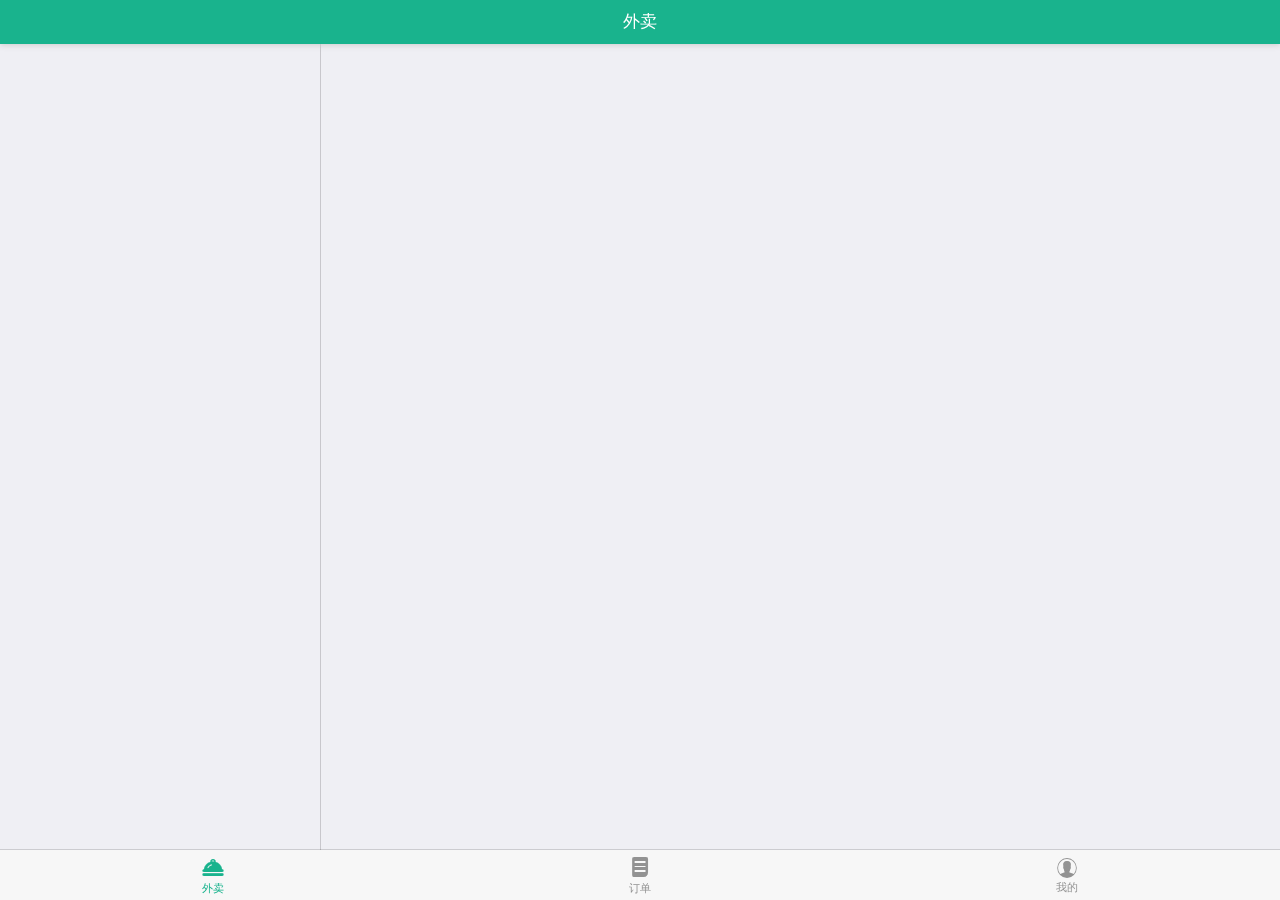
<file: index.html>
<!DOCTYPE html>
<html>

	<head>
		<meta charset="utf-8">
		<title>Hello MUI</title>
		<meta name="viewport" content="width=device-width, initial-scale=1,maximum-scale=1,user-scalable=no">
		<meta name="apple-mobile-web-app-capable" content="yes">
		<meta name="apple-mobile-web-app-status-bar-style" content="black">
		<!--标准mui.css-->
		<link rel="stylesheet" href="css/mui.min.css">
		<!--App自定义的css-->
		<link rel="stylesheet" type="text/css" href="css/app.css" />
		<link rel="stylesheet" type="text/css" href="css/myicongs.css" />
		<link rel="stylesheet" type="text/css" href="css/temp.css"/>
		<style>
		.title {
				margin: 20px 15px 10px;
				color: #6d6d72;
				font-size: 15px;
			}
			.oa-contact-cell.mui-table .mui-table-cell {
				padding: 11px 0;
				vertical-align: middle;
			}
			
			.oa-contact-cell {
				position: relative;
				margin: -11px 0;
			}
			
			.oa-contact-avatar {
				width: 75px;
			}
			
			.oa-contact-avatar img {
				border-radius: 50%;
			}
			
			.oa-contact-content {
				width: 100%;
			}
			
			.oa-contact-name {
				margin-right: 20px;
			}
			
			.oa-contact-name,
			oa-contact-position {
				float: left;
			}
			
			.mui-row.mui-fullscreen>[class*="mui-col-"] {
				height: 100%;
			}
			.mui-col-xs-3,
			.mui-control-content {
				overflow-y: auto;
				height: 100%;
		}
		.mui-segmented-control .mui-control-item {
			line-height: 50px;
			width: 100%;
		}
		.mui-segmented-control.mui-segmented-control-inverted .mui-control-item.mui-active {
			background-color: #fff;
		}
		.indexContent{
			position: fixed;
			width: 100%;
			top: 44px;
			
		}
		.mui-bar-tab .mui-tab-item.mui-active{
			color: #19B38D;
		}
		.mui-segmented-control.mui-segmented-control-inverted .mui-control-item.mui-active{
			color: #19B38D;
		}
		#tuichuskip{
			display: none;
		}
	
		</style>
	</head>

	<body>

		<nav class="mui-bar mui-bar-tab">
			<a class="mui-tab-item mui-active" href="#tabbar">
				<span class="mui-icon iconfont icon-waimai"></span>
				<span class="mui-tab-label">外卖</span>
			</a>
			<a class="mui-tab-item" href="#tabbar-with-chat">
				<span class="mui-icon iconfont icon-dingdan "></span>
				<span class="mui-tab-label">订单</span>
			</a>
			<a class="mui-tab-item" href="#tabbar-with-map">
				<span class="mui-icon mui-icon-contact"></span>
				<span class="mui-tab-label">我的</span>
			</a>
		</nav>
		

			<div id="tabbar" class="mui-control-content mui-active">
				<header class="mui-bar mui-bar-nav">
					<h1 class="mui-title">外卖</h1>
				</header>
				<div class="indexContent mui-row mui-fullscreen">
					<div class="mui-col-xs-3">
						<div id="segmentedControls" class="mui-segmented-control mui-segmented-control-inverted mui-segmented-control-vertical">
						</div>
					</div>
					<div id="segmentedControlContents" class="mui-col-xs-9" style="border-left: 1px solid #c8c7cc;">
						<div id="item1" class="mui-control-content mui-active">
						</div>
						<div id="item2" class="mui-control-content">
						</div>
						<div id="item3" class="mui-control-content">
						</div>
					</div>
				</div>
			</div>
			<div id="tabbar-with-chat" class="mui-control-content">
					<header class="mui-bar mui-bar-nav">
					<h1 class="mui-title">我的购物车</h1>
				</header>

			</div>
			<div id="tabbar-with-map" class="mui-control-content">
				<header class="mui-bar mui-bar-nav">
					<h1 class="mui-title">我的</h1>
				</header>
				<div class="indexContent">
				<ul class="mui-table-view">
					<li class="mui-table-view-cell">
						<a class="mui-navigate-right">
							收获地址
						</a>
					</li>
					<li class="mui-table-view-cell">
						<a class="mui-navigate-right">
							我的订单
						</a>
					</li>
					<li class="mui-table-view-cell">
						<a class="mui-navigate-right">
							我的购物车
						</a>
					</li>
				</ul>
				<ul class="mui-table-view" style="margin-top: 25px;">
					<li class="mui-table-view-cell">
						<a style="text-align: center;color: #19B38D;" id="loginskip">
							立即登录
						</a>
						<a style="text-align: center;color: red;" id="tuichuskip">
							退出登录
						</a>
					</li>
				</ul>
				</div>
			</div>
	
	</body>
	<script src="js/mui.min.js"></script>
	<script src="js/mysql.js" type="text/javascript" charset="utf-8"></script>
	<script src="js/temp.js" type="text/javascript" charset="utf-8"></script>
	<script>
		mui.init({
			swipeBack: true //启用右滑关闭功能
		});
		var controls = document.getElementById("segmentedControls");
		var contents = document.getElementById("segmentedControlContents");
		var sql1 = "create table if not exists user (name varchar(50), password varchar(50),tel varchar(50),address varchar(50), imgurl varchar(50))";
		var sql2 = "create table if not exists menue (C_name varchar(50), c_price int,tel number null,c_num int, imgurl varchar(50))";
		var sql3 = "create table if not exists userManager (u_id int, u_c_name varchar(50),u_address varchar(50), mark varchar(50))";
		var db = openDatabase("myorder", "1.0", "订餐", 1024 * 1024, function() {});
 		db.transaction(function(tx){
//            参数:1.sql语句
            tx.executeSql("create table if not exists t_user2(u_name varchar(50),u_pwd varchar(50))")
       })
 		db.transaction(function(tx){
//            参数:1.sql语句
            tx.executeSql("create table if not exists t_infor(u_id int,u_address varchar(50))")
       })
// 		购物车
 		db.transaction(function(tx){
//            参数:1.sql语句
            tx.executeSql("create table if not exists t_gwche(u_id int,c_id int)")
       })
// 		订单
 		db.transaction(function(tx){
//            参数:1.sql语句
            tx.executeSql("create table if not exists t_dingdan(u_id int,c_id int)")
       })
// 		菜品
 		db.transaction(function(tx){
//            参数:1.sql语句
            tx.executeSql("create table if not exists t_caipin(c_nb int,c_name varchar(50),c_imgurl varchar(50),c_price int)")
       })

			
		var html = [];
		var menu=[
		{
			name:"中式套餐类",
			menulist:[{name:"炒饭"},{name:"冒饭"},{name:"盖浇饭"},{name:"烩饭"},{name:"西式套餐"}]
		},
		{
			name:"面条",
			menulist:[{name:"杂酱面"},{name:"煎蛋面"},{name:"馋面"},{name:"牛肉面"},{name:"炒面"}]
			},
		{
			name:"面点",
			menulist:[{name:"包子"},{name:"馋包"},{name:"蒸饺"},{name:"烧麦"},{name:"煎饼"}]
			},
		{
			name:"饮料小吃",
			menulist:[{name:"南瓜饼"},{name:"炸牛奶"},{name:"珍珠奶茶"},{name:"果汁"},{name:"蝴蝶虾"}]
			}
		];
		var menu0list=[{name:"炒饭"},{name:"冒饭"},{name:"盖浇饭"},{name:"烩饭"},{name:"西式套餐"}];
		var menu1list=[{name:"杂酱面"},{name:"煎蛋面"},{name:"馋面"},{name:"牛肉面"},{name:"炒面"}];
		var menu2list=[{name:"包子"},{name:"馋包"},{name:"蒸饺"},{name:"烧麦"},{name:"煎饼"}];
		var menu3list=[{name:"南瓜饼"},{name:"炸牛奶"},{name:"珍珠奶茶"},{name:"果汁"},{name:"蝴蝶虾"}];
		var i = 0,
			j = 1,
			n = 21; //每个选项卡列表数量+1
		for(; i < menu.length; i++) {
			html.push('<a class="mui-control-item" href="#content' + i + '">' + menu[i].name + '</a>');
		}
		controls.innerHTML = html.join('');
		html = [];
		for(i = 0; i < menu.length; i++) {
			html.push('<div id="content' + i + '" class="mui-control-content"><ul class="mui-table-view">');
			for(j = 0; j <menu[i].menulist.length; j++) {
				html.push('<li class="mui-table-view-cell"><a class="mui-navigate-right">'+menu[i].menulist[j].name+'</a></li>');
			}
			html.push('</ul></div>');
		}
		contents.innerHTML = html.join('');
		//默认选中第一个
		controls.querySelector('.mui-control-item').classList.add('mui-active');
		contents.querySelector('.mui-control-content').classList.add('mui-active');
		function insert(cNb,cName,imgurl,cPrice){
			db.transaction(function(tx) {
					tx.executeSql(
						"insert into t_caipin (c_nb,c_name,c_imgurl,c_price) values(?,?,?,?)",[cNb,cName,imgurl,cPrice],
						function(){ 
						},
						function(tx, error) {
						});
				});	
		}
//		db.transaction(function(tx) {
//					tx.executeSql(
//						"Delete from t_caipin where 1=1",[],
//						function(){ 
//						},
//						function(tx, error) {
//						});
//				});
//		添加数据
//		insert(1,"猪肉饭","images/food1/timg1.jpg",16);
//		insert(1,"排骨饭","images/food1/timg2.jpg",15);
//		insert(1,"汤饭","images/food1/timg3.jpg",15);
//		insert(1,"丸子饭","images/food1/timg4.jpg",15);
//		insert(2,"拌面","images/food2/timg1.jpg",16);
//		insert(2,"清汤面","images/food2/timg2.jpg",15);
//		insert(2,"海鲜面","images/food2/timg3.jpg",15);
//		insert(2,"杂粮面","images/food2/timg4.jpg",15);
//		insert(3,"包子1","images/food3/timg1.jpg",16);
//		insert(3,"包子2","images/food3/timg2.jpg",15);
//		insert(3,"包子3","images/food3/timg3.jpg",15);
//		insert(3,"包子4","images/food3/timg4.jpg",15);
//		insert(3,"包子5","images/food3/timg5.jpg",15);
//		insert(4,"饮料1","images/food4/timg1.jpg",16);
//		insert(4,"饮料2","images/food4/timg2.jpg",15);
//		insert(4,"饮料3","images/food4/timg3.jpg",15);
//		insert(4,"饮料4","images/food4/timg4.jpg",15);
		
	</script>

</html>
</file>
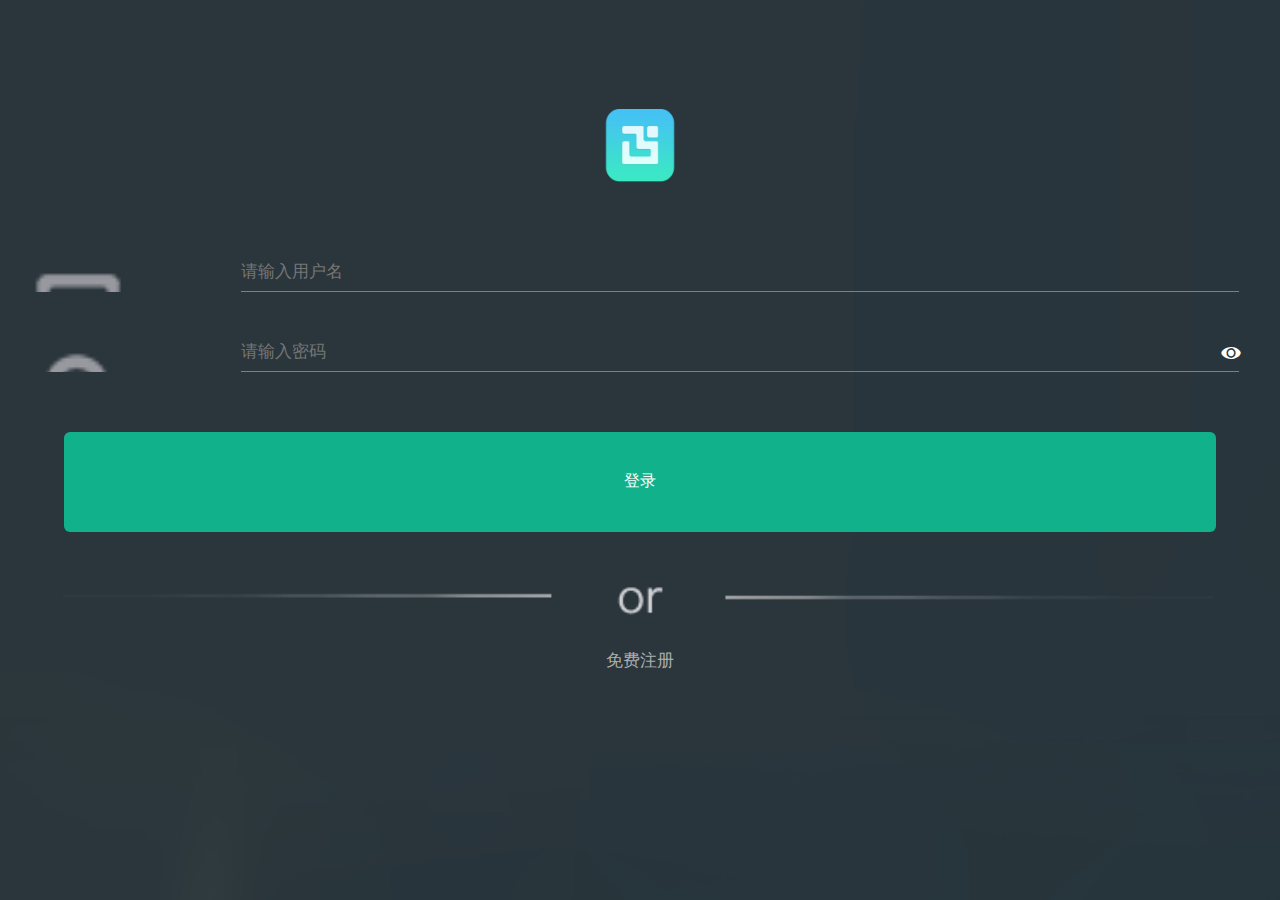
<file: login.html>
<!doctype html>
<html>
	<head>
		<meta charset="UTF-8">
		<title></title>
		<meta name="viewport" content="width=device-width,initial-scale=1,minimum-scale=1,maximum-scale=1,user-scalable=no" />
		<link href="css/mui.min.css" rel="stylesheet" />
		<link rel="stylesheet" href="css/login.css" />
		<style type="text/css">
			#sign_in .icon-guanbi1{
				color: #fff;
				font-size: 30px;
				position: absolute;
				top: 20px;
				left: 20px;
			}
			#sign_in .signForm-content .mui-icon.mui-active{
				color: pink;
			}
		</style>
	</head>

<body>
	<!--登录-->
	<div id="sign_in">
		<span class="mui-icon iconfont icon-guanbi1 skip" data-page="index.html"></span>
		<div class="sign_logo">
		<img src="images/loginlogo.png" alt="" />
		</div>
		<div class="signForm-content">
			<form class="mui-input-group">
		   		<div class="mui-input-row">
		        <label><img class="loginIcon" src="images/loginIcon_03.png" alt="" /></label>
			    <input type="text" class="mui-input-clear" id="username" placeholder="请输入用户名">
			    </div>
			    <div class="mui-input-row">
			        <label><img class="loginIcon" src="images/loginIcon_06.png" alt="" /></label>
			        <input type="password" class="mui-input-password" id="password" placeholder="请输入密码">
			    </div>
			</form>
			 <button type="button" class="mui-btn  mui-btn-block mybtn" id="loginBtn">登录</button>
			 <div>
			 	<div class="sign_or"><img src="images/or.png" alt="" /></div>
			    <div class="signByWeixin skip" data-page="reg.html">免费注册</div>
			 </div>
		</div>
	</div>
	<script src="js/mui.min.js"></script>
	<script src="js/temp.js" type="text/javascript" charset="utf-8"></script>
	<script src="js/mysql.js" type="text/javascript" charset="utf-8"></script>
	<script type="text/javascript">
			mui.init();
			var db = openDatabase("myorder", "1.0", "订餐", 1024 * 1024, function() {});	
			mui('body').on('tap','#loginBtn',function(){
				var username=document.getElementById('username').value;
				var password=document.getElementById('password').value;
				db.transaction(function(tx){
                tx.executeSql("select * from t_user2",[],function(trans,rs){
                   for(var i=0;i<rs.rows.length;i++){
                   	var name=rs.rows.item(i).u_name;
                   	var pwd=rs.rows.item(i).u_pwd;
                   	if(name==username && pwd==password){
                   		localStorage.setItem('name',username);
                   		localStorage.setItem('id',rs.rows.item(i).rowid);
                   		 mui.openWindow({
						    url:"index.html",
						    id: "index.html"
						})
                   		alert("登录成功！");
                   	}else{
                   		alert("用戶名或密碼錯誤！")
                   	}
                   }
                });
            })
				
			})
		</script>
</body>

</html>
</file>
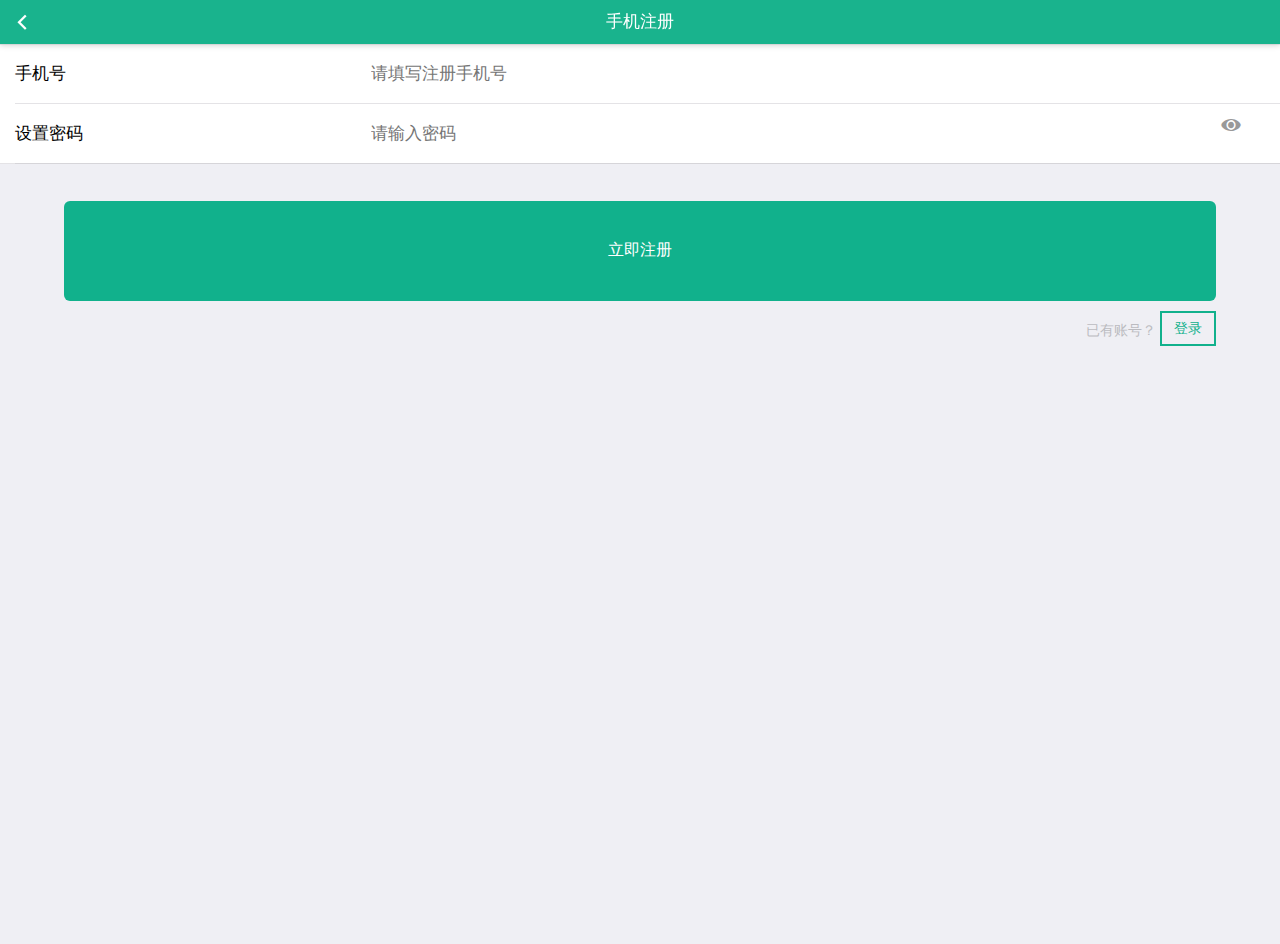
<file: reg.html>
<!doctype html>
<html>

	<head>
		<meta charset="UTF-8">
		<title></title>
		<meta name="viewport" content="width=device-width,initial-scale=1,minimum-scale=1,maximum-scale=1,user-scalable=no" />
		<link href="css/mui.min.css" rel="stylesheet" />
		<link rel="stylesheet" href="css/login.css" />
		<link rel="stylesheet" type="text/css" href="css/temp.css" />
		<style type="text/css">
			#sign_in .icon-guanbi1 {
				color: #fff;
				font-size: 30px;
				position: absolute;
				top: 20px;
				left: 20px;
			}
			
			#sign_up {
				display: block;
			}
		</style>
	</head>

	<body>

		<!--注册-->
		<div id="sign_up">
			<header class="mui-bar mui-bar-nav">
				<a class="mui-action-back mui-icon mui-icon-left-nav mui-pull-left"></a>
				<h1 class="mui-title">手机注册</h1>
			</header>
			<div class="mui-content" style="margin-top: 44px;">
				<form class="mui-input-group">
					<div class="mui-input-row">
						<label>手机号</label>
						<input id="poneNumber" type="tel" placeholder="请填写注册手机号">
					</div>
					<div class="mui-input-row">
						<label>设置密码</label>
						<input type="password" id="pwd" class="mui-input-password" placeholder="请输入密码">
					</div>
				</form>
				<button type="button" class="mui-btn  mui-btn-block mybtn skipSelfPage" data-id="sign_up_two" data-self="sign_up">立即注册</button>
				<div class="sign_out_in">
					<span>已有账号？</span>
					<button type="button" class="mui-btn mui-btn-success mui-btn-outlined skip" data-page="login.html" data-self="sign_up">登录</button>
				</div>
			</div>
		</div>
		<script src="js/mui.min.js"></script>
		<script src="js/temp.js" type="text/javascript" charset="utf-8"></script>
		<script src="js/mysql.js" type="text/javascript" charset="utf-8"></script>
		<script type="text/javascript">
			mui.init();
			var db = openDatabase("myorder", "1.0", "订餐", 1024 * 1024, function() {});
			mui('body').on('tap', '.skipSelfPage', function() {
				var showPage = document.getElementById(this.getAttribute("data-id"));
				var selfPage = document.getElementById(this.getAttribute("data-self"));
				var poneNumber = document.getElementById('poneNumber');
				var pwd = document.getElementById("pwd");
				var n = poneNumber.value.match(/0?(13|14|15|18)[0-9]{9}/);
				var p = pwd.value.match(/^[A-Za-z0-9_-]+$/);
				var zuc=false;
				if(n && p) {
					var username = poneNumber.value;
					var pwd = pwd.value;
					db.transaction(function(tx) {
						tx.executeSql("select * from t_user2", [], function(trans, rs) {
							var data = rs.rows;
							for(var i = 0; i < data.length; i++) {
								var pone = rs.rows.item(i).u_name;
								if(pone == username) {
									alert('该电话已注册！')
									 zuc=true;
								}
							}
							if(zuc){
							db.transaction(function(tx) {
								tx.executeSql("insert into t_user2(u_name,u_pwd) values(?,?)", [username, pwd], function(trans, rs) {
									alert("注册成功!");
									mui.openWindow({
										url: "login.html",
										id: "login.html"
									})
								}, function(trans, err) {
									console.log("错误对象" + err);
								});
							})
							}

						})
					})

				}
				if(!n) {
					alert('请输入正确的手机号');
				} else if(!p) {
					alert('密码不能为空！');
				}

			})
			mui('body').on('tap', '.callBack', function() {
				var showPage = document.getElementById(this.getAttribute("data-back"));
				var selfPage = document.getElementById(this.getAttribute("data-self"));
				selfPage.style.display = "none";
				showPage.style.display = "block";
			})
		</script>
	</body>

</html>
</file>
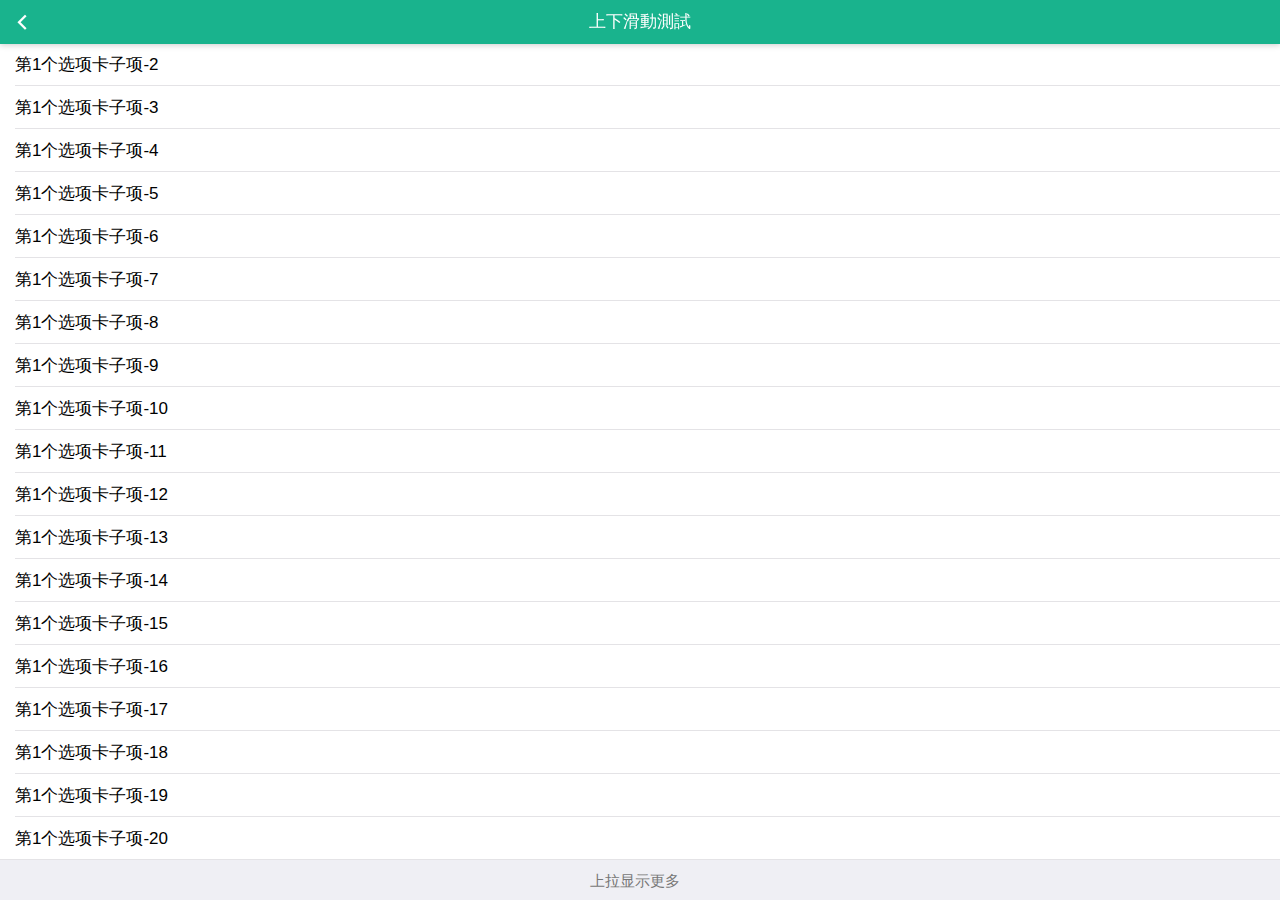
<file: swiptest.html>
<!doctype html>
<html>

	<head>
		<meta charset="UTF-8">
		<title></title>
		<meta name="viewport" content="width=device-width,initial-scale=1,minimum-scale=1,maximum-scale=1,user-scalable=no" />
		<link href="css/mui.min.css" rel="stylesheet" />
		<link rel="stylesheet" type="text/css" href="css/temp.css" />
		<style type="text/css">
			#move {
				height: 300px;
				width: 100%;
				border: 1px solid red;
			}
			html,
			body {
				background-color: #efeff4;
			}
			.mui-bar~.mui-content .mui-fullscreen {
				top: 44px;
				height: auto;
			}
			.mui-pull-top-tips {
				position: absolute;
				top: -20px;
				left: 50%;
				margin-left: -25px;
				width: 40px;
				height: 40px;
				border-radius: 100%;
				z-index: 1;
			}
			.mui-bar~.mui-pull-top-tips {
				top: 24px;
			}
			.mui-pull-top-wrapper {
				width: 42px;
				height: 42px;
				display: block;
				text-align: center;
				background-color: #efeff4;
				border: 1px solid #ddd;
				border-radius: 25px;
				background-clip: padding-box;
				box-shadow: 0 4px 10px #bbb;
				overflow: hidden;
			}
			.mui-pull-top-tips.mui-transitioning {
				-webkit-transition-duration: 200ms;
				transition-duration: 200ms;
			}
			.mui-pull-top-tips .mui-pull-loading {
				/*-webkit-backface-visibility: hidden;
				-webkit-transition-duration: 400ms;
				transition-duration: 400ms;*/
				
				margin: 0;
			}
			.mui-pull-top-wrapper .mui-icon,
			.mui-pull-top-wrapper .mui-spinner {
				margin-top: 7px;
			}
			.mui-pull-top-wrapper .mui-icon.mui-reverse {
				/*-webkit-transform: rotate(180deg) translateZ(0);*/
			}
			.mui-pull-bottom-tips {
				text-align: center;
				background-color: #efeff4;
				font-size: 15px;
				line-height: 40px;
				color: #777;
			}
			.mui-pull-top-canvas {
				overflow: hidden;
				background-color: #fafafa;
				border-radius: 40px;
				box-shadow: 0 4px 10px #bbb;
				width: 40px;
				height: 40px;
				margin: 0 auto;
			}
			.mui-pull-top-canvas canvas {
				width: 40px;
			}
			.mui-slider-indicator.mui-segmented-control {
				background-color: #efeff4;
			}
		</style>
	</head>

	<body>
		<header class="mui-bar mui-bar-nav">
			<a class="mui-action-back mui-icon mui-icon-left-nav mui-pull-left"></a>
			<h1 class="mui-title">上下滑動測試</h1>
		</header>
		<div class="mui-content">
			<div id="move">
				<div id="scroll1" class="mui-scroll-wrapper">
					<div class="mui-scroll">
						<ul class="mui-table-view">
							<li class="mui-table-view-cell">
								第1个选项卡子项-1
							</li>
							<li class="mui-table-view-cell">
								第1个选项卡子项-2
							</li>
							<li class="mui-table-view-cell">
								第1个选项卡子项-3
							</li>
							<li class="mui-table-view-cell">
								第1个选项卡子项-4
							</li>
							<li class="mui-table-view-cell">
								第1个选项卡子项-5
							</li>
							<li class="mui-table-view-cell">
								第1个选项卡子项-6
							</li>
							<li class="mui-table-view-cell">
								第1个选项卡子项-7
							</li>
							<li class="mui-table-view-cell">
								第1个选项卡子项-8
							</li>
							<li class="mui-table-view-cell">
								第1个选项卡子项-9
							</li>
							<li class="mui-table-view-cell">
								第1个选项卡子项-10
							</li>
							<li class="mui-table-view-cell">
								第1个选项卡子项-11
							</li>
							<li class="mui-table-view-cell">
								第1个选项卡子项-12
							</li>
							<li class="mui-table-view-cell">
								第1个选项卡子项-13
							</li>
							<li class="mui-table-view-cell">
								第1个选项卡子项-14
							</li>
							<li class="mui-table-view-cell">
								第1个选项卡子项-15
							</li>
							<li class="mui-table-view-cell">
								第1个选项卡子项-16
							</li>
							<li class="mui-table-view-cell">
								第1个选项卡子项-17
							</li>
							<li class="mui-table-view-cell">
								第1个选项卡子项-18
							</li>
							<li class="mui-table-view-cell">
								第1个选项卡子项-19
							</li>
							<li class="mui-table-view-cell">
								第1个选项卡子项-20
							</li>
						</ul>
					</div>
				</div>
			</div>
		</div>
		<script src="js/mui.min.js"></script>
		<script src="js/mui.pullToRefresh.js" type="text/javascript" charset="utf-8"></script>
		<script src="js/mui.pullToRefresh.material.js" type="text/javascript" charset="utf-8"></script>
		<script type="text/javascript">
			mui.init({
				swipe: true
			});
			document.querySelector('body').addEventListener('touchstart', function (ev) {
				    event.preventDefault();
				});
			(function($) {
				//阻尼系数
				var deceleration = mui.os.ios?0.003:0.0009;
				$('.mui-scroll-wrapper').scroll({
					bounce: false,
					indicators: true, //是否显示滚动条
					deceleration:deceleration
				});
				$.ready(function() {
					//循环初始化所有下拉刷新，上拉加载。
					$.each(document.querySelectorAll('.mui-scroll-wrapper .mui-scroll'), function(index, pullRefreshEl) {
						$(pullRefreshEl).pullToRefresh({
							down: {
								callback: function() {
									var self = this;
									setTimeout(function() {
										var ul = self.element.querySelector('.mui-table-view');
										ul.insertBefore(createFragment(ul, index, 10, true), ul.firstChild);
										self.endPullDownToRefresh();
									}, 1000);
								}
							},
							up: {
								callback: function() {
									var self = this;
									setTimeout(function() {
										var ul = self.element.querySelector('.mui-table-view');
										ul.appendChild(createFragment(ul, index, 5));
										self.endPullUpToRefresh();
									}, 1000);
								}
							}
						});
					});
					var createFragment = function(ul, index, count, reverse) {
						var length = ul.querySelectorAll('li').length;
						var fragment = document.createDocumentFragment();
						var li;
						for (var i = 0; i < count; i++) {
							li = document.createElement('li');
							li.className = 'mui-table-view-cell';
							li.innerHTML = '第' + (index + 1) + '个选项卡子项-' + (length + (reverse ? (count - i) : (i + 1)));
							fragment.appendChild(li);
						}
						return fragment;
					};
				});
			})(mui);
		</script>
	</body>

</html>
</file>
<file: css/app.css>
/*
 *这是单独为hello mui准备的个性化css，可以覆盖标准mui的css定义；
 * 在实际项目开发时，建议为App单独写一个css文件，从而实现项目的自定义皮肤功能；
 * 
 * */
.mui-plus header.mui-bar{
	display: none;
}
.mui-plus .mui-bar-nav~.mui-content{
	padding: 0;
}

/*hm开头的表示仅为 Hello MUI示例定义*/
.hm-description{
	margin: .5em 0;
}

.hm-description>li {
	font-size: 14px;
	color: #8f8f94;
}
</file>
<file: css/myicongs.css>
@font-face {font-family: "iconfont";
        src:url('../fonts/iconfont.ttf'); format('truetype'); /* chrome、firefox、opera、Safari, Android, iOS 4.2+*/
    }

.iconfont {
        font-family:"iconfont" !important;
        font-size:16px;
        font-style:normal;
        -webkit-font-smoothing: antialiased;
        -webkit-text-stroke-width: 0.2px;
    }

.icon-gouwuchekong:before { content: "\e600"; }

.icon-dingdan:before { content: "\e61f"; }

.icon-waimai:before { content: "\ea07"; }
</file>
<file: css/temp.css>
.mui-bar-nav{
			background: #19b38d;
			color: #fff;
		}
		.mui-bar-nav .mui-icon{
			color: #fff;
		}
		.mui-bar-nav .mui-title{
			color: #fff;
		}
</file>
<file: css/login.css>
body,html{
				margin: 0px;
				padding: 0px;
				height: 100%;
				font-family: Microsoft YaHei;
				
			}
			input[placeholder], [placeholder], *[placeholder] { 
				font-family: "微软雅黑"; !important; 
				}
			.mui-input-row label{
				font-family: "微软雅黑";
				font-weight: 500;
			}
			.idcard_nav{
				background: #11B18C;
				color: #fff;
				font-family: "微软雅黑";
				position: relative;
			}
			.idcard_nav .mui-icon{
				color: #fff;
			}
			.mui-title{
				color: #fff;
			}
			.idcard_nav_right{
				position: relative;
				left: 30%;
				}
			/*登录*/
			#sign_in{
				display:block;
				height: 100%;
				background-image: url('../images/sign_bg.png');
				background-size: cover;
			}
			#sign_in .mui-input-group{
				background: none;
			
			}
			#sign_in .mui-input-group:before{
				height: 0;
			}
			#sign_in .mui-input-group .mui-button-row {
				height: auto;
				border: 0;
			}
			#sign_in  .mui-input-group .mui-btn{
				background: #11B18C;
				color: #fff;
				height: 50px;
				border: 0;
				margin-top: 85px;
				
			}
			#sign_in .signForm-content {
				position: absolute;
				width: 100%;
				top:28%;
			}
			#sign_in .signForm-content .mui-input-row{
				margin-bottom: 40px;
			}
			#sign_in .signForm-content input{
			
				color: #fff;
			}
			
			#sign_in .signForm-content .mui-icon{
				color: #fff;
			}
			#sign_in .forgetpwd{
				position: absolute;
				right: 30px;
				color: #ADAEAF;
				margin-top: -30px;
				font-size: .7em;
			}
			#sign_in .mui-input-row label~input{
				float: left;
				margin-left:-15px;
				width: 78%;
				border-bottom: 1px solid #7D7F87;
			}
			#sign_in .mui-input-row label{
				width: 20%;
			}
			.mui-bar-nav~.mui-content{
				padding-top: 0px;
			}
			.mui-input-row label{
				width: 29%;
			}
			.mui-input-row label~input{
				float: left;
			}
			#sign_in .skipPage{
				position: absolute;
				color: #fff;
				font-size: 70px;
				left: 12px;
				top: 1%;
				font-weight: normal;
			}
			#sign_in .sign_logo{
				position: absolute;
				top: 12%;
				width: 100%;
				text-align: center;
			}
			#sign_in .sign_logo img{
				width: 78px;
				height: 78px;
			}
			.loginIcon{
				position: relative;
				width: 52%;
				top: -6px;
				left: 4px;
			}
			#sign_in .mui-input-row .mui-input-clear~.mui-icon-clear, .mui-input-row .mui-input-password~.mui-icon-eye, .mui-input-row .mui-input-speech~.mui-icon-speech{
				right:30px;
			}
			#sign_in .mui-input-row:after{
				background: none;
			}
			#sign_in .mui-input-group:after{
				background: none;
			}
			 #sign_in .mui-btn-block{
				text-align: center;
				color: #fff;
				font-size: 16px;
				width: 90%;
				margin-left: 5%;
				margin-top: 60px;
				background-color: #11B18C;
				border: 0;
			}
			.mui-input-row label{
				font-family: "微软雅黑";
			}
			.signByWeixin{
				/*width: 100%;*/
				text-align: center;
				color: #ADAFAE;
				margin-top: 12px;
			}
			.sign_or{
				margin-top: 40px;
			}
			.sign_or img{
				width: 100%;
			}
			.sign_weixin{
				text-align: center;
				margin-top: 10px;
			}
			.sign_weixin img{
				width: 16%;
			}
			/*忘记密码*/
			#forgivePwd{
				display: none;
				height: 100%;
			}
			#forgivePwd .mui-input-row{
				height: 60px;
				padding-top: 8px;
				line-height: 50px;
			}
			.verifyCod label{
				width: 27%;
				font-family: "微软雅黑";
			}
			.verifyCod .verifInput{
				width: 31%;
				float: left;
			}
			.verifyCod .verifValue{
				width: 30%;
				border-left: 1px solid #F0F0F1;
				padding-left: 15px;
				font-family: "微软雅黑";
				color: #98989f;
			}
			
			.verifyCod{
				position: relative;
			}
			.verifyCod .refreshIcon{
				position: absolute;
				right: 5%;
				top: 20%;
				height: 40%;
			}
			/*找回密码*/
			#findPwd{
				display: none;
				height: 100%;
			}
			#findPwd .mui-input-row{
				height: 60px;
				padding-top: 8px;
				line-height: 50px;
			}
			#findPwd .verifyCod .verifInput{
				width: 25%;
				float: left;
				padding: 0;
				margin: 0;
				position: relative;
				left: -20px;
			}
			#findPwd .verifyCod .verifInputThir{
				width: 36%;
				float: left;
				padding: 0;
				margin: 0;
				position: relative;
				left: -20px;
			}
			#findPwd .verifyCod .verifValue{
				position: relative;
				width: 40%;
				float: left;
				border-left: 1px solid #F0F0F1;
				padding-left: 10px;
			}
			.mybtn{
				text-align: center;
				color: #fff;
				font-size: 16px;
				width: 90%;
				height: 30%;
				margin-left: 5%;
				margin-top: 37px;
				background-color: #11B18C;
				border: 0;
				border-radius: 6px;
			}
			.mui-btn-block{
				padding: 3% 0;
			}
			/*密码修改成功*/
			#pwdchangeSucc{
				display: none;
				height: 100%;
			}
			.password_change_content img{
			width: 100%;

		}
		.icon_bg{
			height: 44px;
			width: 44px;
			border-radius: 44px;
			background:#11B18C;
			color: #fff;
			font-size: 1rem;
			text-align: center;
			line-height: 44px;
			position: absolute;
			top: 0;
			left: 0;
			right: 0;
			bottom: 0;
			margin: auto;
		}
		.password_change_content .paw_font{
			color: #11B18C;
			width: 100%;
			
		}
		#PwdChange{
			display: none;
			height: 100%;
		}
		.login_btn{
			width: 90%;
			margin-left: 5%;
			background: #11B18C;
			color: #FFF;
			height: 50px;
			font-size: 1rem;
		}
			/*注册*/
			#sign_up{
				display: none;
				height: 100%;
			}
		
			.sign_tip{
				color: #777A80;
				font-size: 16px;
				padding-left: 16px;
				padding-top: 34px;
				padding-bottom: 16px;
			}
			.sign_tip_two{
				padding-top: 15px;
				
			}
			#sign_up .mui-input-group .mui-input-row{
				height: 60px;
				padding-top:10px;
			
			}
			#sign_up .mui-input-group{
				/*height: 60px;*/
			}
			#sign_up .mui-btn-success{
				border: 2px solid #11B18C;
				color: #11B18C;
				border-radius: 0;
			}
			#sign_up .sign_out_in{
				position: absolute;
				right: 5%;
				
			}
			#sign_up .sign_out_in span{
				color: #BBBBC0;
				font-size: 14px;
				position: relative;
				top: 8px;
			}
			/*注册2*/
			#sign_up_two{
				display: none;
				height: 100%;
				
			}
			#sign_up_two .sin_up_time .pawIput{
				
				width: 30%;
				float: left;
				
			}
			#sign_up_two .sin_up_time label{
				width: 25%;
			}
			#sign_up_two .sin_up_time .delayTime{
				width: 40%;
				padding-left: 2%;
				border-left: 1px solid #F5F5F6;
				
			}
			#sign_up_two .mui-input-group .mui-input-row{
				height: 60px;
				padding-top:10px;
			}
			#sign_up_two .mui-input-group .mui-icon-eye{
				right: 13px;
				top:20px
			}
			.sign_up_tip{
				color: #9C9BA2;
				padding-left:5% ;
				font-size: 14px;
			}
			.sign_up_tip span{
				color: #11B18C;
				
			}
</file>
